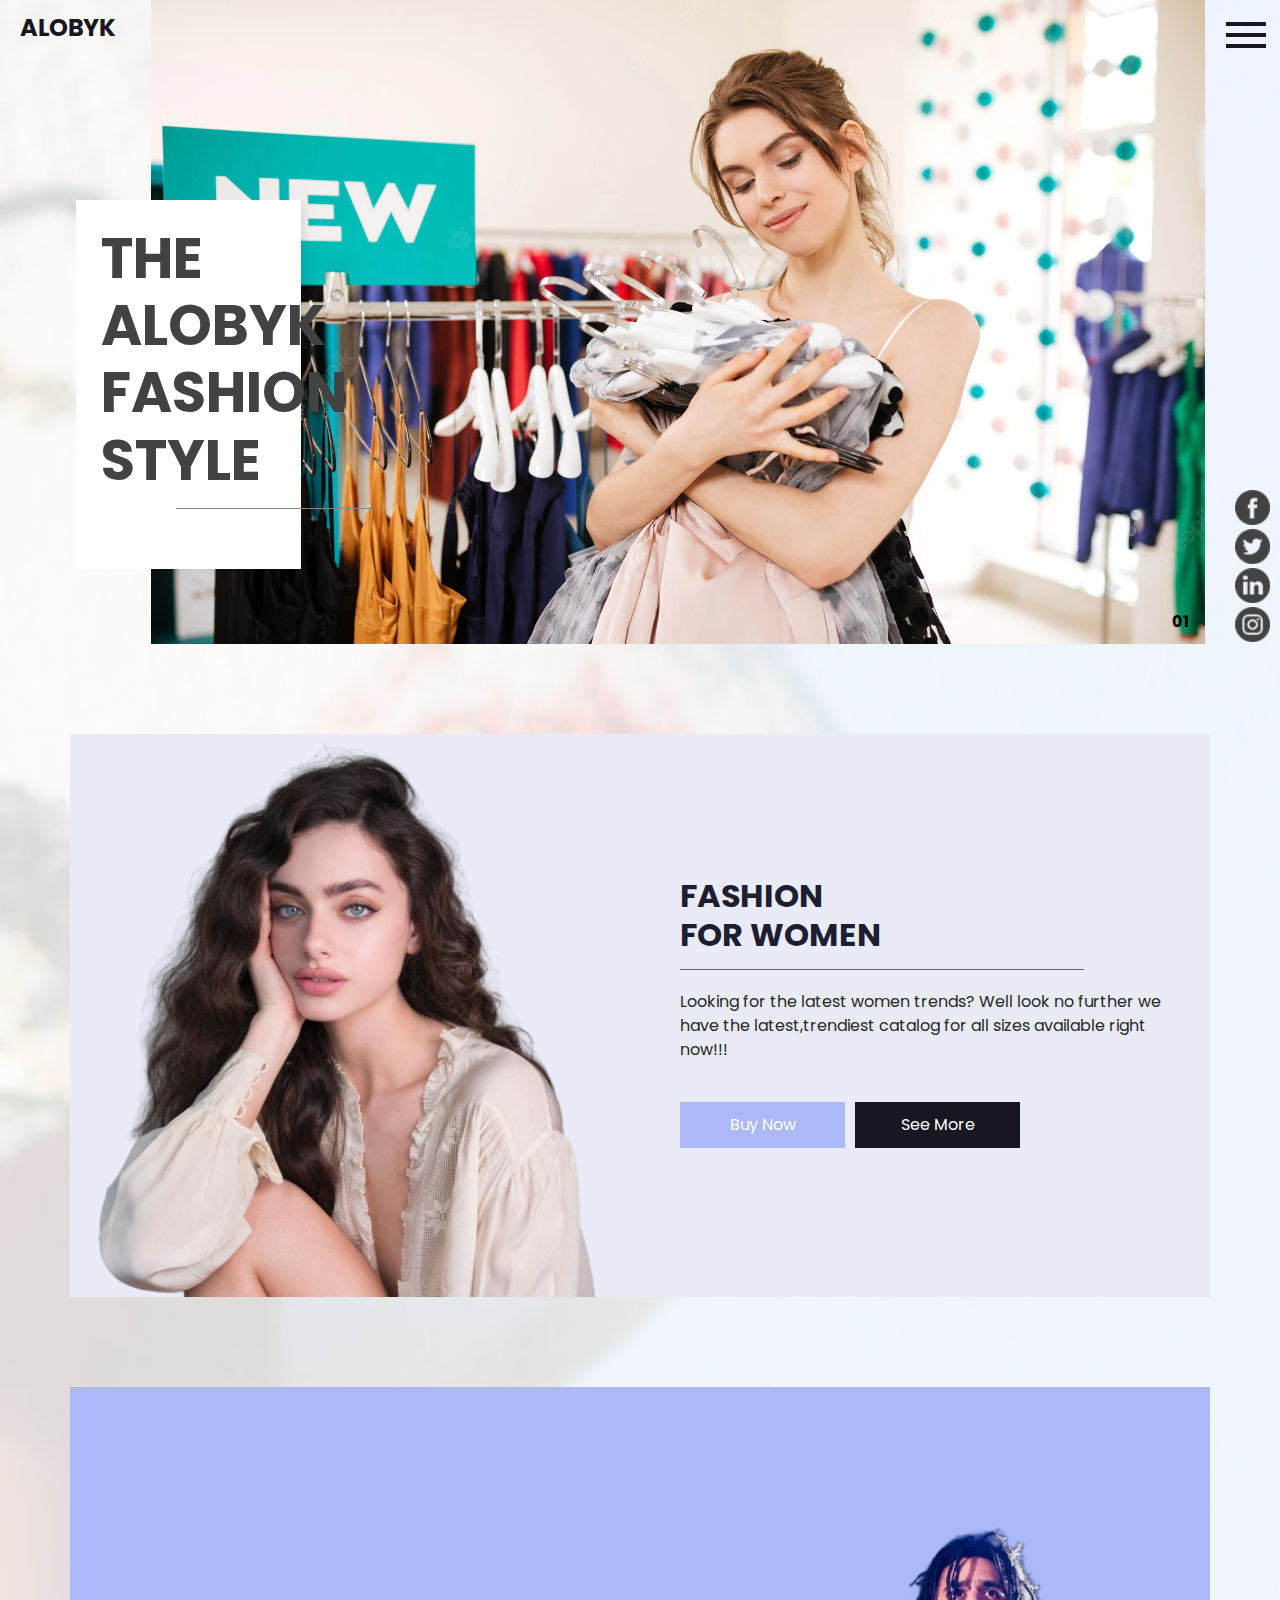
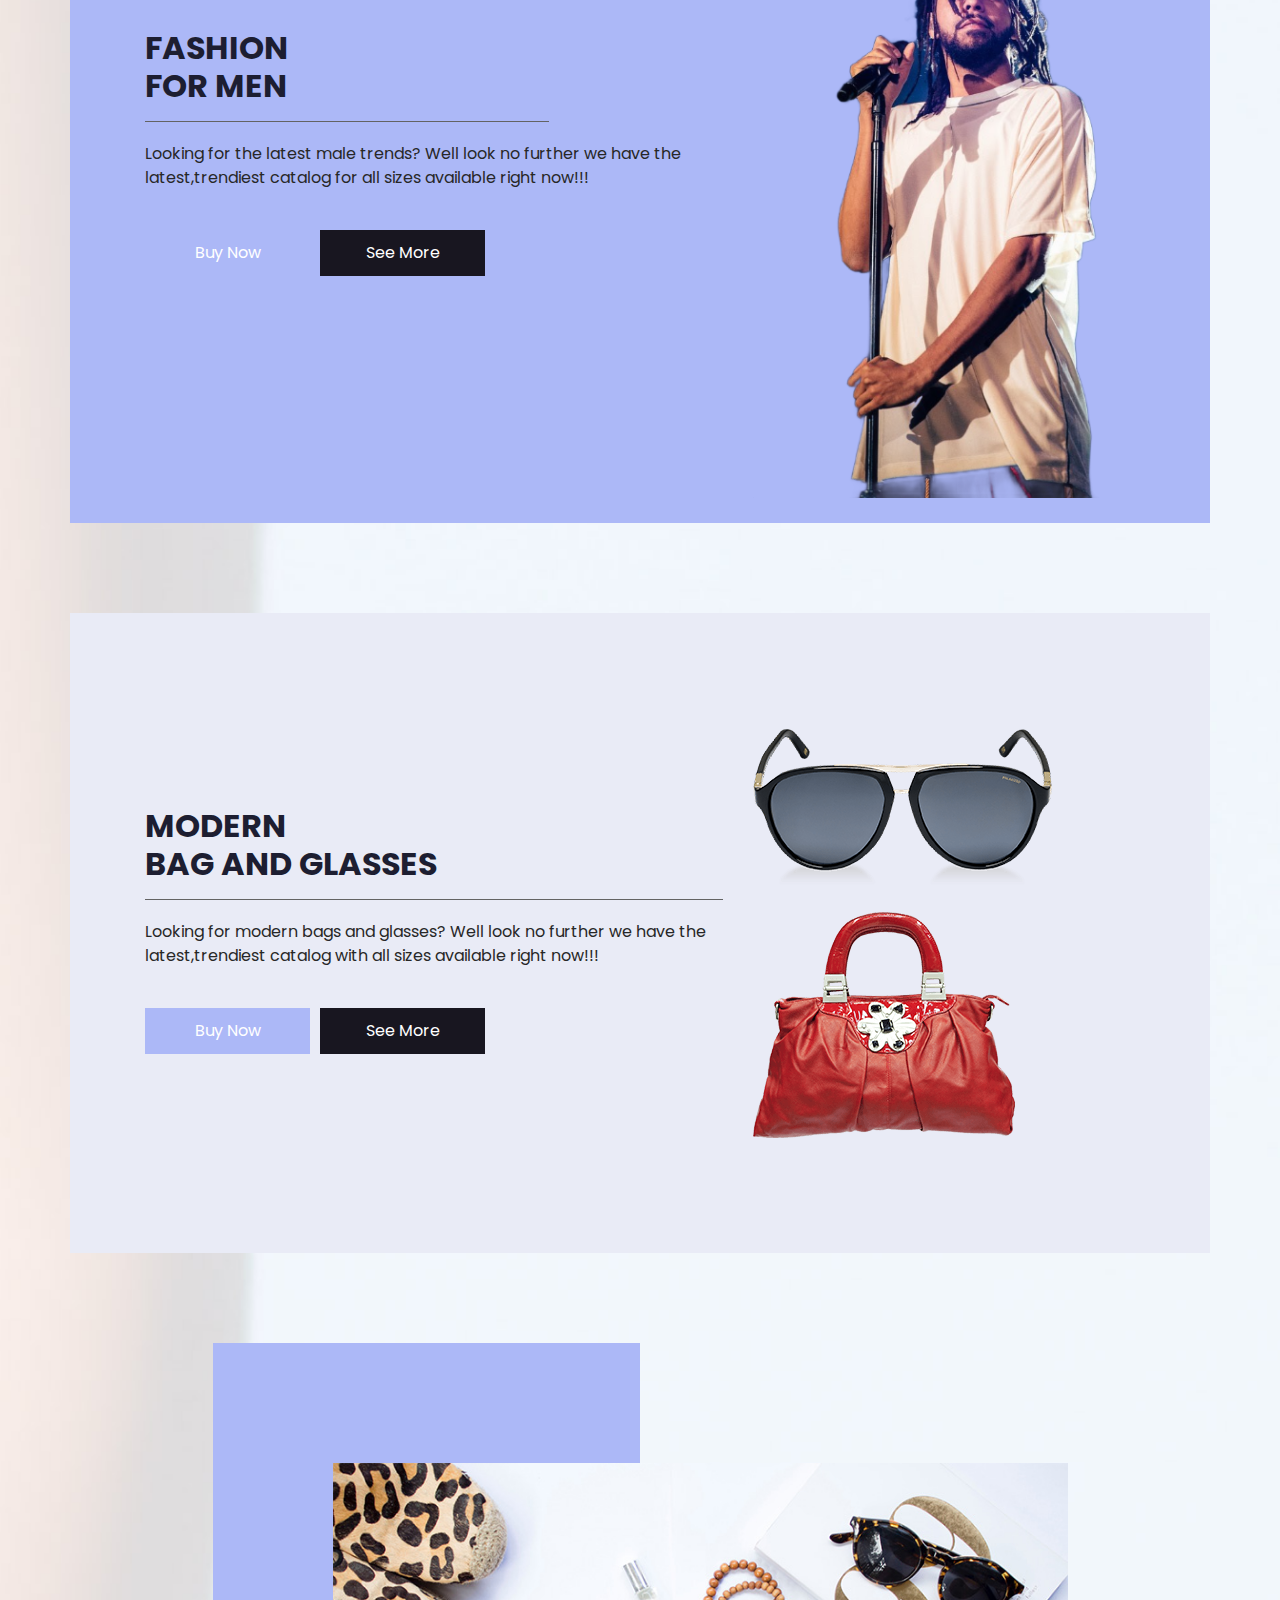
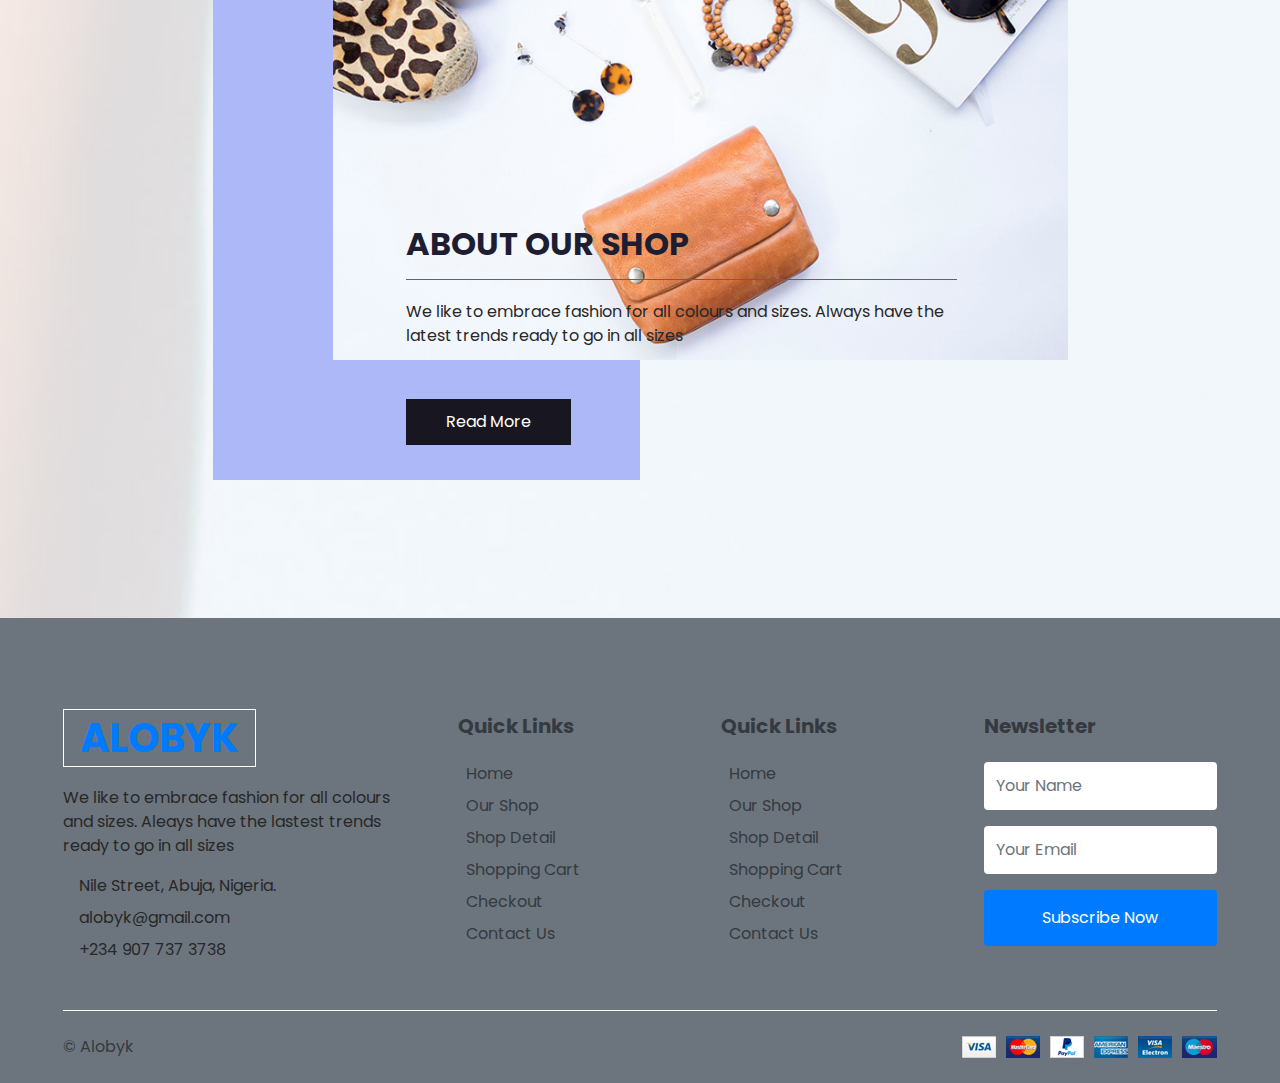
<file: index.html>
<!DOCTYPE html>
<html>

<head>

  <meta charset="utf-8" />
  <meta http-equiv="X-UA-Compatible" content="IE=edge" />

  <meta name="viewport" content="width=device-width, initial-scale=1, shrink-to-fit=no" />

  <meta name="keywords" content="" />
  <meta name="description" content="" />
  <meta name="author" content="" />

  <title>Alobyk</title>
  <link rel="stylesheet" type="text/css" href="https://cdnjs.cloudflare.com/ajax/libs/OwlCarousel2/2.3.4/assets/owl.carousel.min.css" />
  <link rel="stylesheet" type="text/css" href="css/bootstrap.css" />
  <link href="https://fonts.googleapis.com/css?family=Poppins:400,600,700&display=swap" rel="stylesheet">
  <link href="css/style.css" rel="stylesheet" />
  <link href="css/responsive.css" rel="stylesheet" />
</head>

<body>
  <div class="hero_area">
    <div class="logo_box">
      <a class="navbar-brand" href="index.html">
        <span>
          Alobyk
        </span>
      </a>
    </div>
    <!-- slider section -->
    <section class=" slider_section position-relative">
      <div id="carouselExampleIndicators" class="carousel slide" data-ride="carousel">
        <ol class="carousel-indicators">
          <li data-target="#carouselExampleIndicators" data-slide-to="0" class="active">01</li>
          <li data-target="#carouselExampleIndicators" data-slide-to="1">02</li>
          <li data-target="#carouselExampleIndicators" data-slide-to="2">03</li>
        </ol>
        <div class="carousel-inner">
          <div class="carousel-item active">
            <div class="detail-box">
              <h1>
                The <br>
                 Alobyk <br>
                Fashion <br>
                style
              </h1>
            </div>
          </div>
          <div class="carousel-item">
            <div class="detail-box">
              <h1>
                A <br>
                new <br>
                style <br>
                experience
              </h1>
            </div>
          </div>
          <div class="carousel-item">
            <div class="detail-box">
              <h1>
                A <br>
                simple <br>
                guide to <br>
                style
              </h1>
            </div>
          </div>
        </div>
      </div>
    </section>
    <!-- end slider section -->
    <div class="menu_box">
      <div class="navbar-collapse" id="">
        <div class="custom_menu-btn">
          <button onclick="openNav()">
            <span class="s-1"> </span>
            <span class="s-2"> </span>
            <span class="s-3"> </span>
          </button>
        </div>
        <div id="myNav" class="overlay">
          <div class="overlay-content">
            <a href="login.html">Login/signup</a>
            <a href="index.html">Home</a>
            <a href="shop.html">Shop</a>
            <a href="men.html">Men</a>
            <a href="women.html">Women</a>
            <a href="contact.html">Contact Us</a>
          </div>
        </div>
      </div>
      <div class="social_container">
        <div class="social-box">
          <div>
            <a href="#">
              <img src="images/fb-top.png" alt="">
            </a>
          </div>
          <div>
            <a href="#">
              <img src="images/twitter-top.png" alt="">
            </a>
          </div>
          <div>
            <a href="#">
              <img src="images/linkedin-top.png" alt="">
            </a>
          </div>
          <div>
            <a href="#">
              <img src="images/instagram-top.png" alt="">
            </a>
          </div>
        </div>
      </div>
    </div>
  </div>

  <!-- women section -->

  <section class="women_section layout_padding">
    <div class="container">
      <div class="box">
        <div class="row">
          <div class="col-md-6">
            <div class="img-box">
              <img src="images/image_2022-12-27_135239230.png" alt="">
            </div>
          </div>
          <div class="col-md-6">
            <div class="detail-box">
              <div class="heading_container">
                <h2>
                  Fashion <br>
                  for women
                </h2>
              </div>
              <p>
                Looking for the latest women trends? Well look no further we have the latest,trendiest catalog for all sizes available right now!!!              </p>
              <div class="btn-box">
                <a href="#" class="btn1">
                  Buy Now
                </a>
                <a href="#" class="btn2">
                  See More
                </a>
              </div>
            </div>
          </div>
        </div>
      </div>
    </div>
  </section>

  <!-- end women section -->


  <!-- men section -->

  <section class="men_section layout_padding-bottom">
    <div class="container">
      <div class="box">
        <div class="row">
          <div class="col-md-7">
            <div class="detail-box">
              <div class="heading_container">
                <h2>
                  Fashion <br>
                  for men
                </h2>
              </div>
              <p>
                Looking for the latest male trends? Well look no further we have the latest,trendiest catalog for all sizes available right now!!!
              </p>
              <div class="btn-box">
                <a href="#" class="btn1">
                  Buy Now
                </a>
                <a href="#" class="btn2">
                  See More
                </a>
              </div>
            </div>
          </div>
          <div class="col-md-5">
            <div class="img-box">
              <img src="images/COLE-5.png" alt="">
            </div>
          </div>
        </div>
      </div>
    </div>
  </section>

  <!-- end men section -->

  <!-- modern section -->

  <section class="modern_section layout_padding-bottom">
    <div class="container">
      <div class="box layout_padding">
        <div class="row">
          <div class="col-md-7">
            <div class="detail-box">
              <div class="heading_container">
                <h2>
                  Modern <br>
                  bag and glasses
                </h2>
              </div>
              <p>
                Looking for modern bags and glasses?
                Well look no further we have the latest,trendiest catalog with all sizes available right now!!!              </p>
              <div class="btn-box">
                <a href="#" class="btn1">
                  Buy Now
                </a>
                <a href="#" class="btn2">
                  See More
                </a>
              </div>
            </div>
          </div>
          <div class="col-md-5">
            <div class="img_container">
              <div class="img-box">
                <img src="images/glass.png" alt="">
              </div>
              <div class="img-box">
                <img src="images/purse.png" alt="">
              </div>
            </div>
          </div>
        </div>
      </div>
    </div>
  </section>


  <!-- end modern section -->

  <!-- shop section -->

  <section class="shop_section layout_padding-bottom">
    <div class="container">
      <div class="box">
        <div class="img-box">
          <img src="images/slider-img.jpg" alt="">
          <div class="detail-box">
            <div class="heading_container">
              <h2>
                About our shop
              </h2>
            </div>
            <p>
              We like to embrace fashion for all colours and sizes.
              Always have the latest trends ready to go in all sizes            </p>
            <a href="#" class="">
              Read More
            </a>
          </div>
        </div>
      </div>
    </div>
  </section>

  <!-- end shop section -->

  <!-- client section -->

  <!-- <section class="client_section">
    <div class="container">
      <div id="carouselExample2Indicators" class="carousel slide" data-ride="carousel">
        <ol class="carousel-indicators">
          <li data-target="#carouselExample2Indicators" data-slide-to="0" class="active"></li>
          <li data-target="#carouselExample2Indicators" data-slide-to="1"></li>
          <li data-target="#carouselExample2Indicators" data-slide-to="2"></li>
        </ol>
        <div class="carousel-inner">
          <div class="carousel-item active">
            <div class="box">
              <div class="heading_container">
                <h2>
                  says customers
                </h2>
              </div>
              <div class="row">
                <div class="col-md-6">
                  <div class="detail-box">
                    <h5>
                      Jack sumit
                    </h5>
                    <p>
                      Lorem ipsum dolor sit amet, consectetur adipiscing elit, sed do eiusmod tempor incididunt
                    </p>
                  </div>
                </div>
                <div class="col-md-6">
                  <div class="img-box">
                    <img src="images/client.jpg" alt="">
                  </div>
                </div>
              </div>
            </div>
          </div>
          <div class="carousel-item">
            <div class="box">
              <div class="heading_container">
                <h2>
                  says customers
                </h2>
              </div>
              <div class="row">
                <div class="col-md-6">
                  <div class="detail-box">
                    <h5>
                      Jack sumit
                    </h5>
                    <p>
                      Lorem ipsum dolor sit amet, consectetur adipiscing elit, sed do eiusmod tempor incididunt
                    </p>
                  </div>
                </div>
                <div class="col-md-6">
                  <div class="img-box">
                    <img src="images/client.jpg" alt="">
                  </div>
                </div>
              </div>
            </div>
          </div>
          <div class="carousel-item">
            <div class="box">
              <div class="heading_container">
                <h2>
                  says customers
                </h2>
              </div>
              <div class="row">
                <div class="col-md-6">
                  <div class="detail-box">
                    <h5>
                      Jack sumit
                    </h5>
                    <p>
                      Lorem ipsum dolor sit amet, consectetur adipiscing elit, sed do eiusmod tempor incididunt
                    </p>
                  </div>
                </div>
                <div class="col-md-6">
                  <div class="img-box">
                    <img src="images/client.jpg" alt="">
                  </div>
                </div>
              </div>
            </div>
          </div>
        </div>
      </div>
    </div>
  </section> -->

  <!-- end client section -->


  <!-- subscribe section -->

  <!-- <section class="subscribe_section layout_padding">
    <div class="container">
      <div class="box">
        <div class="row">
          <div class="col-md-8 mx-auto">
            <div class="subscribe_form ">
              <div class="heading_container">
                <h2>
                  subscribe our newsletter
                </h2>
              </div>
              <p>
                Lorem ipsum dolor sit amet, consectetur adipiscing elit, sed do eiusmod tempor
              </p>
              <form action="">
                <input type="email" placeholder="Enter your email">
                <button>
                  subscribe
                </button>
              </form>
            </div>
          </div>
        </div>
      </div>
    </div>
  </section> -->

  <!-- end subscribe section -->

  <!-- contact section -->

  <!-- <section class="contact_section layout_padding-bottom">
    <div class="container">
      <div class="box layout_padding2">
        <div class="row">
          <div class="col-lg-6 col-md-8 mx-auto">
            <div class="contact-form">
              <div class="heading_container">
                <h2>
                  Request a call back
                </h2>
              </div>
              <form action="">
                <div>
                  <input type="text" placeholder="Full Name " />
                </div>
                <div>
                  <input type="text" placeholder="Phone Number" />
                </div>
                <div>
                  <input type="email" placeholder="Email Address" />
                </div>
                <div>
                  <input type="text" placeholder="Message" class="input_message" />
                </div>
                <div class="d-flex justify-content-center">
                  <button type="submit" class="btn_on-hover">
                    Send
                  </button>
                </div>
              </form>
            </div>
          </div>
        </div>
      </div>
    </div>
  </section> -->

  <!-- end contact section -->

  <!-- info section -->

  <div class="container-fluid bg-secondary text-dark mt-5 pt-5">
    <div class="row px-xl-5 pt-5">
        <div class="col-lg-4 col-md-12 mb-5 pr-3 pr-xl-5">
            <a href="" class="text-decoration-none">
                <h1 class="mb-4 display-5 font-weight-semi-bold"><span class="text-primary font-weight-bold border border-white px-3 mr-1">ALOBYK</h1>
            </a>
            <p>We like to embrace fashion for all colours and sizes. Aleays have the lastest trends ready to go in all sizes</p>
            <p class="mb-2"><i class="fa fa-map-marker-alt text-primary mr-3"></i>Nile Street, Abuja, Nigeria.</p>
            <p class="mb-2"><i class="fa fa-envelope text-primary mr-3"></i>alobyk@gmail.com</p>
            <p class="mb-0"><i class="fa fa-phone-alt text-primary mr-3"></i>+234 907 737 3738</p>
        </div>
        <div class="col-lg-8 col-md-12">
            <div class="row">
                <div class="col-md-4 mb-5">
                    <h5 class="font-weight-bold text-dark mb-4">Quick Links</h5>
                    <div class="d-flex flex-column justify-content-start">
                        <a class="text-dark mb-2" href="index.html"><i class="fa fa-angle-right mr-2"></i>Home</a>
                        <a class="text-dark mb-2" href="shop.html"><i class="fa fa-angle-right mr-2"></i>Our Shop</a>
                        <a class="text-dark mb-2" href="detail.html"><i class="fa fa-angle-right mr-2"></i>Shop Detail</a>
                        <a class="text-dark mb-2" href="cart.html"><i class="fa fa-angle-right mr-2"></i>Shopping Cart</a>
                        <a class="text-dark mb-2" href="checkout.html"><i class="fa fa-angle-right mr-2"></i>Checkout</a>
                        <a class="text-dark" href="contact.html"><i class="fa fa-angle-right mr-2"></i>Contact Us</a>
                    </div>
                </div>
                <div class="col-md-4 mb-5">
                    <h5 class="font-weight-bold text-dark mb-4">Quick Links</h5>
                    <div class="d-flex flex-column justify-content-start">
                        <a class="text-dark mb-2" href="index.html"><i class="fa fa-angle-right mr-2"></i>Home</a>
                        <a class="text-dark mb-2" href="shop.html"><i class="fa fa-angle-right mr-2"></i>Our Shop</a>
                        <a class="text-dark mb-2" href="detail.html"><i class="fa fa-angle-right mr-2"></i>Shop Detail</a>
                        <a class="text-dark mb-2" href="cart.html"><i class="fa fa-angle-right mr-2"></i>Shopping Cart</a>
                        <a class="text-dark mb-2" href="checkout.html"><i class="fa fa-angle-right mr-2"></i>Checkout</a>
                        <a class="text-dark" href="contact.html"><i class="fa fa-angle-right mr-2"></i>Contact Us</a>
                    </div>
                </div>
                <div class="col-md-4 mb-5">
                    <h5 class="font-weight-bold text-dark mb-4">Newsletter</h5>
                    <form action="">
                        <div class="form-group">
                            <input type="text" class="form-control border-0 py-4" placeholder="Your Name" required="required" />
                        </div>
                        <div class="form-group">
                            <input type="email" class="form-control border-0 py-4" placeholder="Your Email"
                                required="required" />
                        </div>
                        <div>
                            <button class="btn btn-primary btn-block border-0 py-3" type="submit">Subscribe Now</button>
                        </div>
                    </form>
                </div>
            </div>
        </div>
    </div>
    <div class="row border-top border-light mx-xl-5 py-4">
        <div class="col-md-6 px-xl-0">
            <p class="mb-md-0 text-center text-md-left text-dark">
                &copy; <a class="text-dark font-weight-semi-bold" href="#">Alobyk</a>
                
            </p>
        </div>
        <div class="col-md-6 px-xl-0 text-center text-md-right">
            <img class="img-fluid" src="images/payments.png" alt="">
        </div>
    </div>
</div>
  <!-- footer section -->

  <!-- <script type="text/javascript" src="js/jquery-3.4.1.min.js"></script> -->
  <!-- <script type="text/javascript" src="js/bootstrap.js"></script> -->
  <script type="text/javascript" src="./js/custom.js"></script>
</body>

</html>
</file>
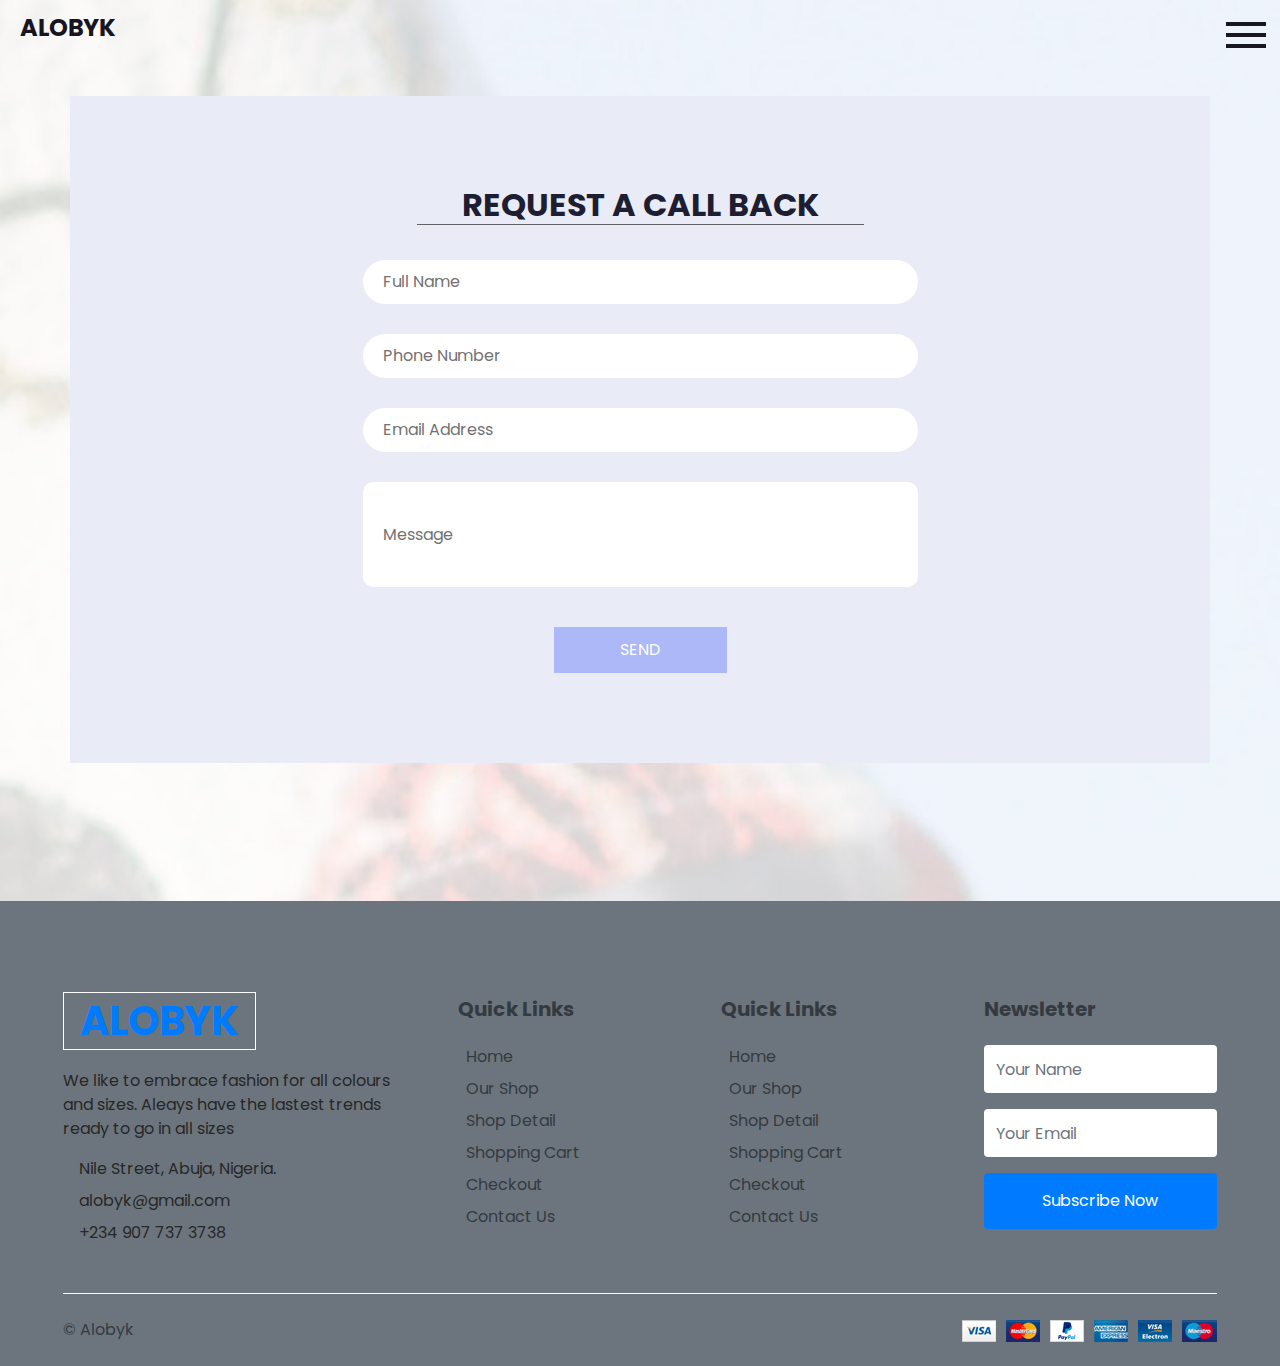
<file: contact.html>
<!DOCTYPE html>
<html>

<head>

  <meta charset="utf-8" />
  <meta http-equiv="X-UA-Compatible" content="IE=edge" />

  <meta name="viewport" content="width=device-width, initial-scale=1, shrink-to-fit=no" />

  <meta name="keywords" content="" />
  <meta name="description" content="" />
  <meta name="author" content="" />

  <title>Alobyk</title>

  <link rel="stylesheet" type="text/css" href="https://cdnjs.cloudflare.com/ajax/libs/OwlCarousel2/2.3.4/assets/owl.carousel.min.css" />
  <link rel="stylesheet" type="text/css" href="css/bootstrap.css" />
  <link href="https://fonts.googleapis.com/css?family=Poppins:400,600,700&display=swap" rel="stylesheet">
  <link href="css/style.css" rel="stylesheet" />
  <link href="css/responsive.css" rel="stylesheet" />
</head>

<body class="sub_page">
  <div class="hero_area">
    <div class="logo_box">
      <a class="navbar-brand" href="index.html">
        <span>
          ALOBYK
        </span>
      </a>
    </div>
    <div class="menu_box">
      <div class="navbar-collapse" id="">
        <div class="custom_menu-btn">
          <button onclick="openNav()">
            <span class="s-1"> </span>
            <span class="s-2"> </span>
            <span class="s-3"> </span>
          </button>
        </div>
        <div id="myNav" class="overlay">
          <div class="overlay-content">
            <a href="login.html">Login/signup</a>
            <a href="index.html">Home</a>
            <a href="shop.html">Shop</a>
            <a href="men.html">Men</a>
            <a href="women.html">Women</a>
            <a href="contact.html">Contact Us</a>
          </div>
        </div>
      </div>
    </div>
  </div>


  <section class="contact_section layout_padding-bottom layout_padding2-top">
    <div class="container">
      <div class="box layout_padding2">
        <div class="row">
          <div class="col-lg-6 col-md-8 mx-auto">
            <div class="contact-form">
              <div class="heading_container">
                <h2>
                  Request a call back
                </h2>
              </div>
              <form action="">
                <div>
                  <input type="text" placeholder="Full Name " />
                </div>
                <div>
                  <input type="text" placeholder="Phone Number" />
                </div>
                <div>
                  <input type="email" placeholder="Email Address" />
                </div>
                <div>
                  <input type="text" placeholder="Message" class="input_message" />
                </div>
                <div class="d-flex justify-content-center">
                  <button type="submit" class="btn_on-hover">
                    Send
                  </button>
                </div>
              </form>
            </div>
          </div>
        </div>
      </div>
    </div>
  </section>



  <div class="container-fluid bg-secondary text-dark mt-5 pt-5">
    <div class="row px-xl-5 pt-5">
        <div class="col-lg-4 col-md-12 mb-5 pr-3 pr-xl-5">
            <a href="" class="text-decoration-none">
                <h1 class="mb-4 display-5 font-weight-semi-bold"><span class="text-primary font-weight-bold border border-white px-3 mr-1">ALOBYK</h1>
            </a>
            <p>We like to embrace fashion for all colours and sizes. Aleays have the lastest trends ready to go in all sizes</p>
            <p class="mb-2"><i class="fa fa-map-marker-alt text-primary mr-3"></i>Nile Street, Abuja, Nigeria.</p>
            <p class="mb-2"><i class="fa fa-envelope text-primary mr-3"></i>alobyk@gmail.com</p>
            <p class="mb-0"><i class="fa fa-phone-alt text-primary mr-3"></i>+234 907 737 3738</p>
        </div>
        <div class="col-lg-8 col-md-12">
            <div class="row">
                <div class="col-md-4 mb-5">
                    <h5 class="font-weight-bold text-dark mb-4">Quick Links</h5>
                    <div class="d-flex flex-column justify-content-start">
                        <a class="text-dark mb-2" href="index.html"><i class="fa fa-angle-right mr-2"></i>Home</a>
                        <a class="text-dark mb-2" href="shop.html"><i class="fa fa-angle-right mr-2"></i>Our Shop</a>
                        <a class="text-dark mb-2" href="detail.html"><i class="fa fa-angle-right mr-2"></i>Shop Detail</a>
                        <a class="text-dark mb-2" href="cart.html"><i class="fa fa-angle-right mr-2"></i>Shopping Cart</a>
                        <a class="text-dark mb-2" href="checkout.html"><i class="fa fa-angle-right mr-2"></i>Checkout</a>
                        <a class="text-dark" href="contact.html"><i class="fa fa-angle-right mr-2"></i>Contact Us</a>
                    </div>
                </div>
                <div class="col-md-4 mb-5">
                    <h5 class="font-weight-bold text-dark mb-4">Quick Links</h5>
                    <div class="d-flex flex-column justify-content-start">
                        <a class="text-dark mb-2" href="index.html"><i class="fa fa-angle-right mr-2"></i>Home</a>
                        <a class="text-dark mb-2" href="shop.html"><i class="fa fa-angle-right mr-2"></i>Our Shop</a>
                        <a class="text-dark mb-2" href="detail.html"><i class="fa fa-angle-right mr-2"></i>Shop Detail</a>
                        <a class="text-dark mb-2" href="cart.html"><i class="fa fa-angle-right mr-2"></i>Shopping Cart</a>
                        <a class="text-dark mb-2" href="checkout.html"><i class="fa fa-angle-right mr-2"></i>Checkout</a>
                        <a class="text-dark" href="contact.html"><i class="fa fa-angle-right mr-2"></i>Contact Us</a>
                    </div>
                </div>
                <div class="col-md-4 mb-5">
                    <h5 class="font-weight-bold text-dark mb-4">Newsletter</h5>
                    <form action="">
                        <div class="form-group">
                            <input type="text" class="form-control border-0 py-4" placeholder="Your Name" required="required" />
                        </div>
                        <div class="form-group">
                            <input type="email" class="form-control border-0 py-4" placeholder="Your Email"
                                required="required" />
                        </div>
                        <div>
                            <button class="btn btn-primary btn-block border-0 py-3" type="submit">Subscribe Now</button>
                        </div>
                    </form>
                </div>
            </div>
        </div>
    </div>
    <div class="row border-top border-light mx-xl-5 py-4">
        <div class="col-md-6 px-xl-0">
            <p class="mb-md-0 text-center text-md-left text-dark">
                &copy; <a class="text-dark font-weight-semi-bold" href="#">Alobyk</a>
                
            </p>
        </div>
        <div class="col-md-6 px-xl-0 text-center text-md-right">
            <img class="img-fluid" src="images/payments.png" alt="">
        </div>
    </div>
</div>

  <script type="text/javascript" src="js/jquery-3.4.1.min.js"></script>
  <script type="text/javascript" src="js/bootstrap.js"></script>
  <script type="text/javascript" src="./js/custom.js"></script>
</body>

</html>
</file>
<file: css/style.css>
p {
  color: #272727;
}

html {
  scroll-behavior: smooth;
}

body {
  font-family: 'Poppins', sans-serif;
  color: #0c0c0c;
  background-color: #ffffff;
  background-image: url(../images/body-bg.jpg);
  background-size: cover;
}

.layout_margin {
  margin-top: 90px;
  margin-bottom: 90px;
}

.layout_padding {
  padding-top: 90px;
  padding-bottom: 90px;
}

.layout_padding2 {
  padding-top: 45px;
  padding-bottom: 45px;
}

.layout_padding2-top {
  padding-top: 45px;
}

.layout_padding2-bottom {
  padding-bottom: 45px;
}

.layout_padding-top {
  padding-top: 90px;
}

.layout_padding-bottom {
  padding-bottom: 90px;
}

.heading_container {
  display: -webkit-box;
  display: -ms-flexbox;
  display: flex;
  -webkit-box-align: center;
      -ms-flex-align: center;
          align-items: center;
}

.heading_container h2 {
  font-weight: bold;
  color: #1d1e31;
  position: relative;
  text-transform: uppercase;
  padding-bottom: 15px;
  margin-bottom: 20px;
  border-bottom: 1px solid #636363;
}

.hero_next_section-margin {
  margin-top: 100px;
}

/*header section*/
.hero_area {
  position: relative;
  display: -webkit-box;
  display: -ms-flexbox;
  display: flex;
}

.hero_area .logo_box {
  padding: 0 20px;
}

.hero_area .menu_box {
  -webkit-box-align: end;
      -ms-flex-align: end;
          align-items: flex-end;
  display: -webkit-box;
  display: -ms-flexbox;
  display: flex;
  -webkit-box-pack: center;
      -ms-flex-pack: center;
          justify-content: center;
  width: 75px;
}

.hero_area .menu_box .social_container {
  margin-right: 10px;
}

.hero_area .menu_box .social_container .social-box {
  display: -webkit-box;
  display: -ms-flexbox;
  display: flex;
  -webkit-box-orient: vertical;
  -webkit-box-direction: normal;
      -ms-flex-direction: column;
          flex-direction: column;
}

.hero_area .menu_box .social_container .social-box img {
  width: 35px;
  margin: 2px 0;
}

.header_section .container-fluid {
  padding-right: 25px;
  padding-left: 25px;
}

.header_section .nav_container {
  margin: 0 auto;
}

.custom_nav-container.navbar-expand-lg .navbar-nav .nav-link img {
  width: 22px;
  margin-right: 15px;
}

.custom_nav-container.navbar-expand-lg .navbar-nav .nav-link {
  padding: 0px 25px;
  color: #fefeff;
  text-align: center;
  font-family: "Roboto", sans-serif;
}

.custom_menu-btn button {
  z-index: 9;
  position: absolute;
  right: 8px;
  top: 14px;
  outline: none;
  border: none;
  background-color: transparent;
}

.custom_menu-btn span {
  display: block;
  width: 40px;
  height: 4px;
  background-color: #181620;
  margin: 7px 0;
  -webkit-transition: all .3s;
  transition: all .3s;
}

.menu_btn-style button {
  position: fixed;
  right: -1px;
  top: 14px;
}

.menu_btn-style button .s-1 {
  -webkit-transform: rotate(45deg) translateY(15.5px);
          transform: rotate(45deg) translateY(15.5px);
}

.menu_btn-style button .s-2 {
  -webkit-transform: translateX(100px);
          transform: translateX(100px);
}

.menu_btn-style button .s-3 {
  -webkit-transform: rotate(-45deg) translateY(-15.5px);
          transform: rotate(-45deg) translateY(-15.5px);
}

.overlay {
  height: 100%;
  width: 0;
  position: fixed;
  z-index: 1;
  top: 0;
  left: 0;
  background-color: black;
  background-color: rgba(172, 184, 247, 0.9);
  overflow-x: hidden;
  -webkit-transition: 0.5s;
  transition: 0.5s;
}

.overlay .closebtn {
  position: absolute;
  top: 0;
  right: 30px;
  font-size: 60px;
}

.overlay a {
  padding: 0px;
  text-decoration: none;
  font-size: 22px;
  color: #ffffff;
  display: block;
  -webkit-transition: 0.3s;
  transition: 0.3s;
  text-transform: uppercase;
}

.overlay-content {
  position: relative;
  top: 25%;
  width: 100%;
  text-align: center;
  margin-top: 30px;
}

.menu_width {
  width: 100%;
}

a,
a:hover,
a:focus {
  text-decoration: none;
}

a:hover,
a:focus {
  color: initial;
}

.btn,
.btn:focus {
  outline: none !important;
  -webkit-box-shadow: none;
          box-shadow: none;
}

.custom_nav-container .nav_search-btn {
  background-image: url(../images/search-icon.png);
  background-size: 18px;
  background-repeat: no-repeat;
  width: 35px;
  height: 35px;
  padding: 0;
  border: none;
  margin: 0 40px 0 15px;
  background-position: center;
}

.navbar-brand {
  display: -webkit-box;
  display: -ms-flexbox;
  display: flex;
  -webkit-box-align: center;
      -ms-flex-align: center;
          align-items: center;
}

.navbar-brand span {
  text-transform: uppercase;
  font-size: 24px;
  color: #171620;
  margin-top: 5px;
  font-weight: bold;
}

.custom_nav-container {
  z-index: 99999;
  padding: 15px 0;
}

.custom_nav-container .navbar-toggler {
  outline: none;
}

.custom_nav-container .navbar-toggler .navbar-toggler-icon {
  background-image: url(../images/menu.png);
  background-size: 55px;
}

.quote_btn-container a {
  display: inline-block;
  padding: 5px 15px;
  background-color: #fc5d35;
  color: #f7f7f7;
  font-size: 14px;
  text-transform: uppercase;
}

/*end header section*/
.slider_section {
  -webkit-box-flex: 1;
      -ms-flex: 1;
          flex: 1;
  display: -webkit-box;
  display: -ms-flexbox;
  display: flex;
  -webkit-box-pack: start;
      -ms-flex-pack: start;
          justify-content: flex-start;
  background-image: url(../images/stick.webp);
  background-size: cover;
  background-position: top left;
}

.slider_section .carousel {
  position: unset;
}

.slider_section .detail-box {
  padding: 25px;
}

.slider_section .detail-box h1 {
  position: relative;
  text-transform: uppercase;
  font-weight: bold;
  font-size: 3.5rem;
  padding-bottom: 15px;
  margin-bottom: 35px;
  color: #424242;
}

.slider_section .detail-box h1::before {
  content: "";
  position: absolute;
  left: 75px;
  bottom: 0;
  width: 225px;
  height: 1px;
  background-color: #858586;
}

.slider_section .detail-box::before {
  content: "";
  position: absolute;
  top: 0;
  left: 0;
  bottom: 0;
  width: 225px;
  height: 100%;
  background-color: #fff;
  -webkit-box-shadow: 0 0 15px 0 rgba(0, 0, 0, 0.15);
          box-shadow: 0 0 15px 0 rgba(0, 0, 0, 0.15);
}

.slider_section #carouselExampleIndicators {
  margin: 200px 0 75px -75px;
  position: unset;
}

.slider_section .img-box {
  margin: 15px 20px;
  height: 240px;
  display: -webkit-box;
  display: -ms-flexbox;
  display: flex;
  -webkit-box-pack: center;
      -ms-flex-pack: center;
          justify-content: center;
  -webkit-box-align: center;
      -ms-flex-align: center;
          align-items: center;
}

.slider_section .img-box.b-1 {
  margin-left: 20%;
}

.slider_section .img-box.b-4 {
  margin-left: 5%;
  margin-right: -10%;
  -webkit-transform: translateY(15px);
          transform: translateY(15px);
}

.slider_section .img-box img {
  width: 100%;
  max-height: 100%;
}

.slider_section .carousel-indicators {
  width: 50px;
  margin: 0;
  position: absolute;
  left: initial;
  right: 0;
}

.slider_section .carousel-indicators li {
  margin: 0;
  width: auto;
  height: auto;
  text-indent: 0;
  opacity: 1;
  color: #000000;
  background-color: transparent;
  display: none;
  font-weight: bold;
}

.slider_section .carousel-indicators li.active {
  display: block;
}

.women_section .box {
  background-color: #e9ebf6;
}

.women_section .row {
  -webkit-box-align: center;
      -ms-flex-align: center;
          align-items: center;
}

.women_section .img-box img {
  width: 100%;
}

.women_section .detail-box {
  padding: 0 25px;
}

.women_section .detail-box .heading_container h2 {
  width: 80%;
}

.women_section .detail-box .btn-box {
  display: -webkit-box;
  display: -ms-flexbox;
  display: flex;
  margin: 35px -5px 0;
}

.women_section .detail-box .btn-box a {
  width: 165px;
  text-align: center;
  margin: 5px;
}

.women_section .detail-box .btn-box .btn1 {
  display: inline-block;
  padding: 10px 0;
  background-color: #acb8f7;
  color: #ffffff;
  border: 1px solid #acb8f7;
  -webkit-transition: all .3s;
  transition: all .3s;
}

.women_section .detail-box .btn-box .btn1:hover {
  -webkit-transform: translateY(-5px);
          transform: translateY(-5px);
  -webkit-box-shadow: 0 4px 5px -2px rgba(0, 0, 0, 0.2);
          box-shadow: 0 4px 5px -2px rgba(0, 0, 0, 0.2);
}

.women_section .detail-box .btn-box .btn2 {
  display: inline-block;
  padding: 10px 0;
  background-color: #181620;
  color: #ffffff;
  border: 1px solid #181620;
  -webkit-transition: all .3s;
  transition: all .3s;
}

.women_section .detail-box .btn-box .btn2:hover {
  -webkit-transform: translateY(-5px);
          transform: translateY(-5px);
  -webkit-box-shadow: 0 4px 5px -2px rgba(0, 0, 0, 0.2);
          box-shadow: 0 4px 5px -2px rgba(0, 0, 0, 0.2);
}

.men_section .box {
  background-color: #acb8f7;
}

.men_section .row {
  -webkit-box-align: center;
      -ms-flex-align: center;
          align-items: center;
}

.men_section .img-box {
  display: -webkit-box;
  display: -ms-flexbox;
  display: flex;
  -webkit-box-pack: start;
      -ms-flex-pack: start;
          justify-content: flex-start;
  margin: 25px 0;
}

.men_section .img-box img {
  max-width: 100%;
}

.men_section .detail-box {
  padding-left: 75px;
}

.men_section .detail-box .heading_container h2 {
  width: 70%;
}

.men_section .detail-box .btn-box {
  display: -webkit-box;
  display: -ms-flexbox;
  display: flex;
  margin: 35px -5px 0;
}

.men_section .detail-box .btn-box a {
  width: 165px;
  text-align: center;
  margin: 5px;
}

.men_section .detail-box .btn-box .btn1 {
  display: inline-block;
  padding: 10px 0;
  background-color: #acb8f7;
  color: #ffffff;
  border: 1px solid #acb8f7;
  -webkit-transition: all .3s;
  transition: all .3s;
}

.men_section .detail-box .btn-box .btn1:hover {
  -webkit-transform: translateY(-5px);
          transform: translateY(-5px);
  -webkit-box-shadow: 0 4px 5px -2px rgba(0, 0, 0, 0.2);
          box-shadow: 0 4px 5px -2px rgba(0, 0, 0, 0.2);
}

.men_section .detail-box .btn-box .btn2 {
  display: inline-block;
  padding: 10px 0;
  background-color: #181620;
  color: #ffffff;
  border: 1px solid #181620;
  -webkit-transition: all .3s;
  transition: all .3s;
}

.men_section .detail-box .btn-box .btn2:hover {
  -webkit-transform: translateY(-5px);
          transform: translateY(-5px);
  -webkit-box-shadow: 0 4px 5px -2px rgba(0, 0, 0, 0.2);
          box-shadow: 0 4px 5px -2px rgba(0, 0, 0, 0.2);
}

.modern_section .box {
  background-color: #e9ebf6;
}

.modern_section .row {
  -webkit-box-align: center;
      -ms-flex-align: center;
          align-items: center;
}

.modern_section .img-box {
  display: -webkit-box;
  display: -ms-flexbox;
  display: flex;
  -webkit-box-pack: start;
      -ms-flex-pack: start;
          justify-content: flex-start;
  margin: 25px 0;
}

.modern_section .img-box img {
  max-width: 100%;
}

.modern_section .detail-box {
  padding-left: 75px;
}

.modern_section .detail-box .heading_container h2 {
  width: 100%;
}

.modern_section .detail-box .btn-box {
  display: -webkit-box;
  display: -ms-flexbox;
  display: flex;
  margin: 35px -5px 0;
}

.modern_section .detail-box .btn-box a {
  width: 165px;
  text-align: center;
  margin: 5px;
}

.modern_section .detail-box .btn-box .btn1 {
  display: inline-block;
  padding: 10px 0;
  background-color: #acb8f7;
  color: #ffffff;
  border: 1px solid #acb8f7;
  -webkit-transition: all .3s;
  transition: all .3s;
}

.modern_section .detail-box .btn-box .btn1:hover {
  -webkit-transform: translateY(-5px);
          transform: translateY(-5px);
  -webkit-box-shadow: 0 4px 5px -2px rgba(0, 0, 0, 0.2);
          box-shadow: 0 4px 5px -2px rgba(0, 0, 0, 0.2);
}

.modern_section .detail-box .btn-box .btn2 {
  display: inline-block;
  padding: 10px 0;
  background-color: #181620;
  color: #ffffff;
  border: 1px solid #181620;
  -webkit-transition: all .3s;
  transition: all .3s;
}

.modern_section .detail-box .btn-box .btn2:hover {
  -webkit-transform: translateY(-5px);
          transform: translateY(-5px);
  -webkit-box-shadow: 0 4px 5px -2px rgba(0, 0, 0, 0.2);
          box-shadow: 0 4px 5px -2px rgba(0, 0, 0, 0.2);
}

.shop_section .box {
  background: -webkit-gradient(linear, left top, right top, color-stop(50%, #acb8f7), color-stop(50%, transparent));
  background: linear-gradient(to right, #acb8f7 50%, transparent 50%);
  padding: 120px 0 120px 120px;
  width: 75%;
  margin: auto;
}

.shop_section .img-box {
  position: relative;
}

.shop_section .img-box img {
  width: 100%;
  position: relative;
}

.shop_section .detail-box {
  position: absolute;
  bottom: -85px;
  left: 10%;
  width: 75%;
  z-index: 2;
}

.shop_section .detail-box .heading_container h2 {
  width: 100%;
}

.shop_section .detail-box a {
  width: 165px;
  text-align: center;
  display: inline-block;
  padding: 10px 0;
  background-color: #181620;
  color: #ffffff;
  border: 1px solid #181620;
  -webkit-transition: all .3s;
  transition: all .3s;
  margin-top: 35px;
}

.shop_section .detail-box a:hover {
  -webkit-transform: translateY(-5px);
          transform: translateY(-5px);
  -webkit-box-shadow: 0 4px 5px -2px rgba(0, 0, 0, 0.2);
          box-shadow: 0 4px 5px -2px rgba(0, 0, 0, 0.2);
}

.client_section .box {
  padding: 125px 10% 90px;
  position: relative;
}

.client_section .box::before {
  content: "";
  position: absolute;
  top: 0;
  right: 0;
  width: 35%;
  height: 100%;
  background-color: #acb8f7;
}

.client_section .heading_container {
  -webkit-box-pack: center;
      -ms-flex-pack: center;
          justify-content: center;
}

.client_section .heading_container h2 {
  width: 50%;
}

.client_section .row {
  -webkit-box-align: end;
      -ms-flex-align: end;
          align-items: flex-end;
}

.client_section .img-box img {
  max-width: 100%;
}

.client_section .detail-box h5 {
  text-transform: uppercase;
  color: #171620;
  font-weight: bold;
}

.client_section .carousel-indicators {
  width: 50px;
  -webkit-box-orient: vertical;
  -webkit-box-direction: normal;
      -ms-flex-direction: column;
          flex-direction: column;
  -webkit-box-pack: center;
      -ms-flex-pack: center;
          justify-content: center;
  margin: 0;
  right: 0;
  height: 100%;
}

.client_section .carousel-indicators li {
  margin: 3px 0;
  width: 25px;
  height: 25px;
  border: none;
  opacity: 1;
  background-color: #acb8f7;
  border-radius: 100%;
}

.client_section .carousel-indicators li.active {
  background-color: #151b23;
}

.subscribe_section {
  text-align: center;
}

.subscribe_section .box {
  background-color: #e9ebf6;
  padding: 120px 0;
}

.subscribe_section .subscribe_form .heading_container {
  -webkit-box-pack: center;
      -ms-flex-pack: center;
          justify-content: center;
}

.subscribe_section .subscribe_form .heading_container h2 {
  padding: 0 25px;
}

.subscribe_section .subscribe_form form {
  display: -webkit-box;
  display: -ms-flexbox;
  display: flex;
  -webkit-box-orient: vertical;
  -webkit-box-direction: normal;
      -ms-flex-direction: column;
          flex-direction: column;
  -webkit-box-align: center;
      -ms-flex-align: center;
          align-items: center;
}

.subscribe_section .subscribe_form form input {
  width: 100%;
  height: 50px;
  border: 1.5px solid #acb8f7;
  border-radius: 50px;
  outline: none;
  padding-left: 25px;
  background-color: transparent;
  margin-top: 35px;
}

.subscribe_section .subscribe_form form input::-webkit-input-placeholder {
  color: #171620;
}

.subscribe_section .subscribe_form form input:-ms-input-placeholder {
  color: #171620;
}

.subscribe_section .subscribe_form form input::-ms-input-placeholder {
  color: #171620;
}

.subscribe_section .subscribe_form form input::placeholder {
  color: #171620;
}

.subscribe_section .subscribe_form form button {
  display: inline-block;
  padding: 10px 100px;
  background-color: #acb8f7;
  color: #ffffff;
  border: 1px solid #acb8f7;
  -webkit-transition: all .3s;
  transition: all .3s;
  text-transform: uppercase;
  margin-top: 35px;
  font-weight: 600;
  border-radius: 35px;
}

.subscribe_section .subscribe_form form button:hover {
  -webkit-transform: translateY(-5px);
          transform: translateY(-5px);
  -webkit-box-shadow: 0 4px 5px -2px rgba(0, 0, 0, 0.2);
          box-shadow: 0 4px 5px -2px rgba(0, 0, 0, 0.2);
}

/* contact section */
.contact_section .heading_container {
  -webkit-box-pack: center;
      -ms-flex-pack: center;
          justify-content: center;
}

.contact_section .heading_container h2 {
  text-align: center;
  padding: 0 45px;
}

.contact_section .box {
  background-color: #e9ebf6;
}

.contact_section .row {
  -webkit-box-align: center;
      -ms-flex-align: center;
          align-items: center;
}

.contact_section .detail-box {
  width: 250px;
}

.contact_section .detail-box p {
  margin-top: 5px;
}

.contact_section .contact-form {
  padding: 45px 0;
  border-radius: 20px;
}

.contact_section .contact-form h5 {
  color: #ffffff;
  font-weight: 600;
  text-align: center;
}

.contact_section .contact-form input {
  border: none;
  outline: none;
  background-color: #ffffff;
  width: 100%;
  margin: 15px 0;
  padding: 10px 20px;
  border-radius: 30px;
}

.contact_section .contact-form input.input_message {
  height: 105px;
  border-radius: 10px;
}

.contact_section .contact-form input::-webkit-input-placeholder {
  color: #737272;
}

.contact_section .contact-form input:-ms-input-placeholder {
  color: #737272;
}

.contact_section .contact-form input::-ms-input-placeholder {
  color: #737272;
}

.contact_section .contact-form input::placeholder {
  color: #737272;
}

.contact_section .contact-form button {
  outline: none;
  text-transform: uppercase;
  display: inline-block;
  padding: 10px 65px;
  background-color: #acb8f7;
  color: #ffffff;
  border: 1px solid #acb8f7;
  -webkit-transition: all .3s;
  transition: all .3s;
  margin-top: 25px;
}

.contact_section .contact-form button:hover {
  -webkit-transform: translateY(-5px);
          transform: translateY(-5px);
  -webkit-box-shadow: 0 4px 5px -2px rgba(0, 0, 0, 0.2);
          box-shadow: 0 4px 5px -2px rgba(0, 0, 0, 0.2);
}

.contact_section .map_img-box {
  width: 80%;
  margin: 25px auto 0 auto;
}

.contact_section .map_img-box img {
  width: 100%;
}

/* end contact section */
/* info section */
.info_section {
  background-color: #252525;
  color: #ffffff;
}

.info_section h5 {
  margin-bottom: 12px;
}

.info_section p {
  color: #cbc9c9;
}

.info_section ul {
  padding: 0;
}

.info_section ul li {
  list-style-type: none;
  margin: 3px 0;
}

.info_section ul li a {
  color: #cbc9c9;
}

.info_section ul li a:hover {
  color: #ffffff;
}

.info_section .info_link-box a {
  display: -webkit-box;
  display: -ms-flexbox;
  display: flex;
  -webkit-box-align: center;
      -ms-flex-align: center;
          align-items: center;
  margin: 15px 0;
}

.info_section .info_link-box a:hover {
  color: #ffffff;
}

.info_section .info_link-box a img {
  margin-right: 15px;
}

.info_section .info_link-box a span {
  color: #cbc9c9;
}

.info_section .info_link-box a:hover span {
  color: #ffffff;
}

.info_section .info_social {
  display: -webkit-box;
  display: -ms-flexbox;
  display: flex;
}

.info_section .info_social img {
  width: 35px;
  margin-right: 8px;
}

/* end info section */
/* footer section*/
.footer_section {
  background-color: #252525;
  display: -webkit-box;
  display: -ms-flexbox;
  display: flex;
  -webkit-box-pack: center;
      -ms-flex-pack: center;
          justify-content: center;
}

.footer_section p {
  padding: 15px 0;
  text-align: center;
  color: #ffffff;
  border-top: 1px solid #ffffff;
}

.footer_section a {
  color: #ffffff;
}
/*# sourceMappingURL=style.css.map */
</file>
<file: css/responsive.css>
@media (max-width: 1120px) {}

@media (max-width: 992px) {
    .modern_section .detail-box {
        padding: 0 25px;
    }

    .modern_section .img_container {
        padding: 0 25px;
    }

    .shop_section .box {
        background: linear-gradient(to right, #acb8f7 65%, transparent 65%);
        width: 100%;
    }
}

@media (max-width: 768px) {
    .hero_area {
        height: auto;
        flex-wrap: wrap;
    }

    .women_section .detail-box {
        margin: 55px 0;

    }

    .men_section .detail-box {
        padding: 0 25px;
        margin: 55px 0;
    }

    .men_section .img-box {
        justify-content: center;
    }

    .modern_section .detail-box {
        margin-bottom: 90px;
    }

    .modern_section .img_container {
        display: flex;
        flex-direction: column;
        align-items: center;
    }

    .shop_section .box {
        padding: 90px 0 150px 45px;
    }

    .shop_section .detail-box {
        left: 25px;
        width: 85%;
    }

    .subscribe_section .subscribe_form {
        padding: 0 25px;
    }

    .contact_section form {
        padding: 0 25px;
    }

    .subscribe_section .subscribe_form .heading_container h2,
    .contact_section .heading_container h2 {
        padding: 0;
        padding-bottom: 15px;
    }

    .info_section .row>div {

        display: flex;
        flex-direction: column;
        align-items: center;
        text-align: center;
        margin-bottom: 25px;
    }

    .info_section .info_link-box {
        display: flex;
        flex-direction: column;
        align-items: center;
    }
}

@media (max-width: 576px) {
    .hero_area .logo_box {
        width: 100%;
    }

    .hero_area .menu_box {
        width: 0;
    }

    .hero_area .menu_box .social_container {
        display: none;
    }

    .slider_section {
        margin-top: 25px;
    }

    .slider_section #carouselExampleIndicators {
        margin: 145px 0 75px 25px;
    }

    .shop_section .box {
        padding: 90px 0 90px 45px;
    }

    .shop_section .detail-box {
        width: 100%;
        position: unset;
        margin-top: 55px;
    }

    .client_section .heading_container h2 {
        width: 100%;
        text-align: center;
    }

    .client_section .carousel-indicators {
        display: none;
    }

    .client_section .detail-box {
        margin-bottom: 25px;
    }

    .subscribe_section .subscribe_form form button {

        padding: 10px 55px;

    }
}

@media (max-width: 480px) {
    .women_section .detail-box .btn-box {
        flex-wrap: wrap;
    }

    .men_section .detail-box .btn-box {
        flex-wrap: wrap;
    }

    .modern_section .detail-box .btn-box {
        flex-wrap: wrap;
    }
}

@media (max-width: 420px) {
    .slider_section .detail-box h1 {
        font-size: 3rem;
    }

}

@media (max-width: 360px) {}

@media (max-width: 320px) {}

@media (min-width: 1200px) {
    .container {
        max-width: 1170px;
    }

}
</file>
